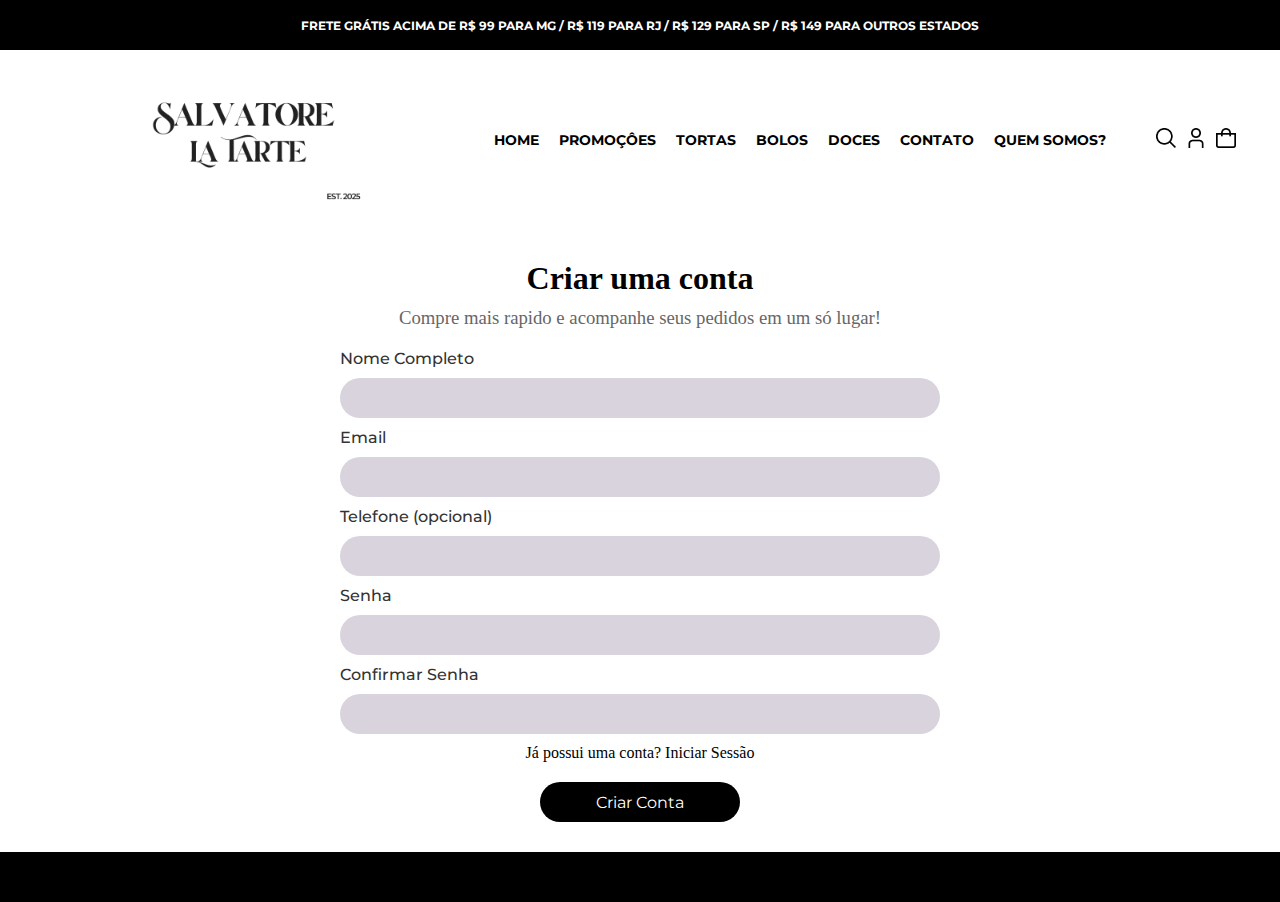
<file: cadastro.html>
<!DOCTYPE html>
<html lang="en">

<head>
    <meta charset="UTF-8">
    <meta name="viewport" content="width=device-width, initial-scale=1.0">
    <title>Site Salvatore</title>
    <link rel="stylesheet" href="cadastro.css">
    <style>
        @import url('https://fonts.googleapis.com/css2?family=Khand:wght@300;400;500;600;700&family=Montserrat:ital,wght@0,100..900;1,100..900&display=swap');
    </style>
</head>

<body>

    <header>
        <div id="icons"></div>
        <h2>FRETE GRÁTIS ACIMA DE R$ 99 PARA MG / R$ 119 PARA RJ / R$ 129 PARA SP / R$ 149 PARA OUTROS ESTADOS</h2>
    </header>


    <section>
        <div id="header2">
            <img src="logo.png" alt="" width="400px">
            <div id="legendas">
                <a href="index.html">HOME</a>
                <a href="#">PROMOÇÔES</a>
                <a href="#">TORTAS</a>
                <a href="#">BOLOS</a>
                <a href="#">DOCES</a>
                <a href="contato.html">CONTATO</a>
                <a href="quemsomos.html">QUEM SOMOS?</a>
            </div>
            <div style="display: flex; gap: 10px; align-items: center;">
                <a href="pesquisa.html"><img src="lupa.png" alt="Buscar" width="20px" style="cursor: pointer;"></a>
                <a href="cadastro.html"><img src="user.png" alt="Usuário" width="20px" style="cursor: pointer;"></a>
                <a href="pedidos.html"><img src="bag.png" alt="Pedidos" width="20px" style="cursor: pointer;"></a>
            </div>
        </div>
    </section>

    <div id="quem-somos">
        <h1>Criar uma conta</h1>
        <h3>Compre mais rapido e acompanhe seus pedidos em um só lugar!</h3>

        <form action="">

            <label for="nome">Nome Completo</label>
            <input id="azul" type="text" name="nome" required>
            <label for="email">Email</label>
            <input id="azul" type="email" name="email" required>
            <label for="telefone">Telefone (opcional)</label>
            <input id="azul" type="tel" name="telefone" required>
            <label for="senha">Senha</label>
            <input id="azul" type="password" name="senha" required>
            <label for="confirmar-senha">Confirmar Senha</label>
            <input id="azul" type="password" name="confirmar-senha" required>

            <p>Já possui uma conta? Iniciar Sessão</p>
            <button id="send" type="submit">Criar Conta</button>
        </form>
    </div>


    <footer></footer>

</body>

</html>
</file>
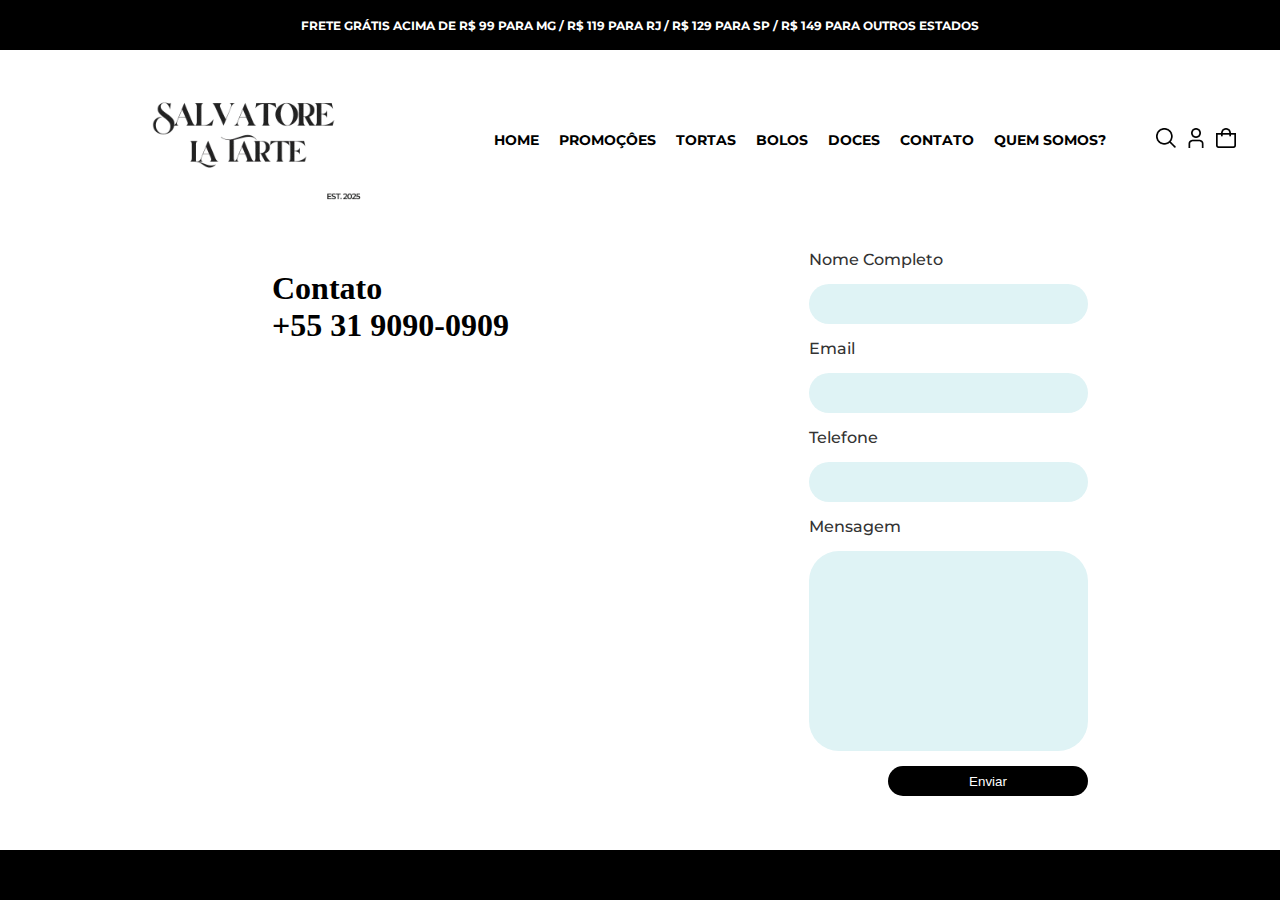
<file: contato.html>
<!DOCTYPE html>
<html lang="en">

<head>
    <meta charset="UTF-8">
    <meta name="viewport" content="width=device-width, initial-scale=1.0">
    <title>Site Salvatore</title>
    <link rel="stylesheet" href="contato.css">
    <style>
        @import url('https://fonts.googleapis.com/css2?family=Khand:wght@300;400;500;600;700&family=Montserrat:ital,wght@0,100..900;1,100..900&display=swap');
    </style>
</head>

<body>

    <header>
        <div id="icons"></div>
        <h2>FRETE GRÁTIS ACIMA DE R$ 99 PARA MG / R$ 119 PARA RJ / R$ 129 PARA SP / R$ 149 PARA OUTROS ESTADOS</h2>
    </header>


    <section>
        <div id="header2">
            <img src="logo.png" alt="" width="400px">
            <div id="legendas">
                <a href="index.html">HOME</a>
                <a href="#">PROMOÇÔES</a>
                <a href="#">TORTAS</a>
                <a href="#">BOLOS</a>
                <a href="#">DOCES</a>
                <a href="contato.html">CONTATO</a>
                <a href="quemsomos.html">QUEM SOMOS?</a>
            </div>
            <div style="display: flex; gap: 10px; align-items: center;">
                <a href="pesquisa.html"><img src="lupa.png" alt="Buscar" width="20px" style="cursor: pointer;"></a>
                <a href="cadastro.html"><img src="user.png" alt="Usuário" width="20px" style="cursor: pointer;"></a>
                <a href="pedidos.html"><img src="bag.png" alt="Pedidos" width="20px" style="cursor: pointer;"></a>
            </div>
        </div>
    </section>

    <div id="a">

        <div id="quem-somos">
            <h1>Contato</h1>
            <h1>+55 31 9090-0909</h1>
        </div>
        <form action="">

            <label for="">Nome Completo</label>
            <input id="azul"></imput>
            <label for="">Email</label>
            <input id="azul"></imput>
            <label for="">Telefone</label>
            <input id="azul"></imput>
            <label for="">Mensagem</label>
            <input id="azul1"></imput>
            
            <button id="send">Enviar</button>
        </form>
    </div>


    <footer></footer>

</body>

</html>
</file>
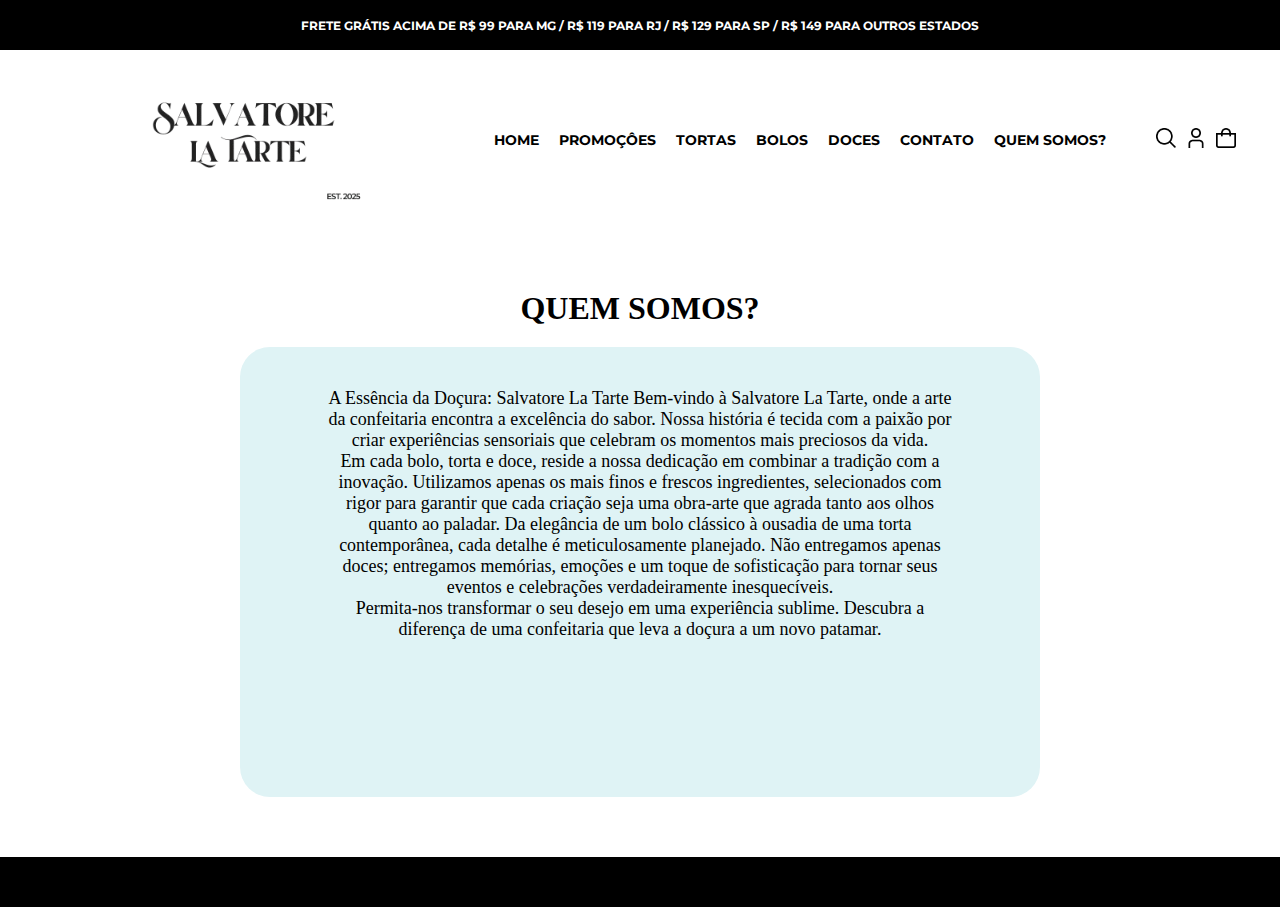
<file: quemsomos.html>
<!DOCTYPE html>
<html lang="en">

<head>
    <meta charset="UTF-8">
    <meta name="viewport" content="width=device-width, initial-scale=1.0">
    <title>Site Salvatore</title>
    <link rel="stylesheet" href="quemsomos.css">
    <style>
        @import url('https://fonts.googleapis.com/css2?family=Khand:wght@300;400;500;600;700&family=Montserrat:ital,wght@0,100..900;1,100..900&display=swap');
    </style>
</head>

<body>

    <header>
        <div id="icons"></div>
        <h2>FRETE GRÁTIS ACIMA DE R$ 99 PARA MG / R$ 119 PARA RJ / R$ 129 PARA SP / R$ 149 PARA OUTROS ESTADOS</h2>
    </header>


    <section>
        <div id="header2">
            <img src="logo.png" alt="" width="400px">
            <div id="legendas">
                <a href="index.html">HOME</a>
                <a href="#">PROMOÇÔES</a>
                <a href="#">TORTAS</a>
                <a href="#">BOLOS</a>
                <a href="#">DOCES</a>
                <a href="contato.html">CONTATO</a>
                <a href="quemsomos.html">QUEM SOMOS?</a>
            </div>
            <div style="display: flex; gap: 10px; align-items: center;">
                <a href="pesquisa.html"><img src="lupa.png" alt="Buscar" width="20px" style="cursor: pointer;"></a>
                <a href="cadastro.html"><img src="user.png" alt="Usuário" width="20px" style="cursor: pointer;"></a>
                <a href="pedidos.html"><img src="bag.png" alt="Pedidos" width="20px" style="cursor: pointer;"></a>
            </div>
        </div>
    </section>

    <div id="quem-somos">
        <h1>QUEM SOMOS?</h1>
        <div id="azul">A Essência da Doçura: Salvatore La Tarte
            Bem-vindo à Salvatore La Tarte, onde a arte da confeitaria encontra a excelência do sabor. Nossa história é
            tecida com a paixão por criar experiências sensoriais que celebram os momentos mais preciosos da vida.<br>
            Em cada bolo, torta e doce, reside a nossa dedicação em combinar a tradição com a inovação. Utilizamos
            apenas os mais finos e frescos ingredientes, selecionados com rigor para garantir que cada criação seja uma
            obra-arte que agrada tanto aos olhos quanto ao paladar.
            Da elegância de um bolo clássico à ousadia de uma torta contemporânea, cada detalhe é meticulosamente
            planejado. Não entregamos apenas doces; entregamos memórias, emoções e um toque de sofisticação para tornar
            seus eventos e celebrações verdadeiramente inesquecíveis.<br>
            Permita-nos transformar o seu desejo em uma experiência sublime. Descubra a diferença de uma confeitaria que
            leva a doçura a um novo patamar.</div>
    </div>


    <footer></footer>

</body>

</html>
</file>
<file: cadastro.css>
* {
    box-sizing: border-box;
    margin: 0%;
}

.montserrat-khand {
    font-family: "Montserrat", sans-serif;
    font-optical-sizing: auto;
    font-weight: 400;
    font-style: normal;
}


header {
    background-color: black;
    width: 100%;
    color: white;
    display: flex;
    flex-direction: row;
    height: 50px;
    justify-content: center;
    align-items: center;
}


a {
    text-decoration: none;
    color: black;
    font-weight: bold;
    font-size: 14px;
}

header>h2 {
    font-size: 12px;
    font-family: "Montserrat", sans-serif;
}

#header2 {
    display: flex;
    flex-direction: row;
    align-items: center;
    justify-content: center;
    gap: 50px;
    width: 100%;
}

#legendas {
    display: flex;
    flex-direction: row;
    font-family: "Montserrat", sans-serif;
    font-size: 10px;
    gap: 20px;
    text-decoration: none;
    justify-content: center;
    white-space: nowrap;
    flex-shrink: 0;
}

body {
    display: flex;
    align-items: center;
    flex-direction: column;
    min-height: 100vh;
}

section {
    height: 20vh;
    width: 70%;
    display: flex;
}

#quem-somos {
    width: 70%;
    text-align: center;
    margin: 10px auto;
    padding: 20px;
    flex: 1;
}

#quem-somos > h1 {
    margin-bottom: 10px;
}

#quem-somos > h3 {
    margin-bottom: 20px;
    font-weight: 400;
    color: #666;
}

footer {
    background-color: black;
    height: 50px;
    width: 100%;
    margin-top: auto;
}

#azul {
    background-color:#D8D3DD;
    border-radius: 30px;
    width: 100%;
    height: 40px;
    border: solid 0px;
    outline: none;
    padding: 15px;
    font-size: 16px;
}

form {
    display: flex;
    flex-direction: column;
    gap: 10px;
    width: 600px;
    margin: 0 auto;
}

label {
    font-family: "Montserrat", sans-serif;
    font-size: 16px;
    font-weight: 500;
    color: #333;
    text-align: left;
}

#send {
    border-radius: 20px;
    background-color: black;
    outline: none;
    color: white;
    border: solid 0px;
    width: 200px;
    height: 40px;
    align-self: center;
    font-family: "Montserrat", sans-serif;
    font-size: 16px;
    cursor: pointer;
    margin-top: 10px;
}

@media (min-width: 1101px) {
    section {
        width: 70%;
    }
    
    #quem-somos {
        width: 70%;
    }
}

@media (min-width: 550px) and (max-width: 1100px) {
    section {
        width: 85%;
    }
    
    #quem-somos {
        width: 85%;
    }
    
    #header2 img {
        width: 350px;
    }
    
    #legendas {
        gap: 15px;
        font-size: 9px;
    }
    
    form {
        width: 500px;
    }
}

@media (max-width: 549px) {
    header h2 {
        font-size: 9px;
        padding: 0 5px;
    }
    
    section {
        width: 95%;
    }
    
    #header2 {
        flex-direction: column;
        gap: 10px;
        align-items: center;
    }
    
    #header2 img {
        width: 200px;
    }
    
    #legendas {
        gap: 5px;
        font-size: 7px;
        white-space: nowrap;
        flex-shrink: 0;
    }
    
    #quem-somos {
        width: 95%;
        padding: 15px;
    }
    
    form {
        width: 100%;
    }
}
@media (max-width: 768px) {
    section {
        width: 90%;
    }
    
    #quem-somos {
        width: 90%;
    }
    
    #header2 {
        flex-direction: column;
        gap: 20px;
    }
    
    #header2 img {
        width: 300px !important;
    }
    

    #header2 > div:last-child {
        gap: 15px !important;
    }
    
    #header2 > div:last-child img {
        width: 24px !important;
        height: 24px !important;
    }
    
    #legendas {
        gap: 15px;
        font-size: 14px;
    }
    
    #legendas a {
        padding: 10px 12px;
        background: #f0f0f0;
        border-radius: 5px;
        margin: 2px;
    }
    
    form {
        width: 100%;
    }
}
</file>
<file: contato.css>
* {
    box-sizing: border-box;
    margin: 0%;
}

.montserrat-khand {
    font-family: "Montserrat", sans-serif;
    font-optical-sizing: auto;
    font-weight: 400;
    font-style: normal;
}


header {
    background-color: black;
    width: 100%;
    color: white;
    display: flex;
    flex-direction: row;
    height: 50px;
    justify-content: center;
    align-items: center;
}

header>h2 {
    font-size: 12px;
    font-family: "Montserrat", sans-serif;
}

#header2 {
    display: flex;
    flex-direction: row;
    align-items: center;
    justify-content: center;
    gap: 50px;
    width: 100%;
}

#legendas {
    display: flex;
    flex-direction: row;
    font-family: "Montserrat", sans-serif;
    font-size: 10px;
    gap: 20px;
    text-decoration: none;
    justify-content: center;
    white-space: nowrap;
    flex-shrink: 0;
}

body {
    display: flex;
    align-items: center;
    flex-direction: column;
    min-height: 100vh;
}

section {
    height: 20vh;
    width: 70%;
    display: flex;
}

#quem-somos {
    text-align: left;
    padding: 20px;
    flex-shrink: 0;
    margin-left: 60px;
}


footer {
    background-color: black;
    height: 50px;
    width: 100%;
    margin-top: auto;
}

#azul {
    background-color: #DFF3F5;
    border-radius: 30px;
    width: 100%;
    height: 40px;
    border: solid 0px;
    outline: none;
    padding: 15px;
    font-size: 16px;
}

a {
    text-decoration: none;
    color: black;
    font-weight: bold;
    font-size: 14px;
}

    #azul1 {
        background-color: #DFF3F5;
        border-radius: 30px;
        width: 100%;
        height: 200px;
        border: solid 0px;
        outline: none;
        padding: 15px;
        font-size: 16px;
    }

    #a {
        display: flex;
        flex-direction: row;
        align-items: flex-start;
        gap: 80px;
        width: 70%;
        margin: 20px auto;
        justify-content: flex-start;
        flex: 1;
    }

    label {
        font-family: "Montserrat", sans-serif;
        font-size: 16px;
        font-weight: 500;
        color: #333;
    }

    #send {
        border-radius: 20px;
        background-color: black;
        outline: none;
        color: white;
        border: solid 0px;
        width: 200px;
        height: 30px;
        align-self: flex-end;
    }

    form {
        display: flex;
        flex-direction: column;
        gap: 15px;
        width: 450px;
        margin-left: 200px;
    }


@media (min-width: 1101px) {
    section {
        width: 70%;
    }
}

@media (min-width: 550px) and (max-width: 1100px) {
    section {
        width: 85%;
    }
    
    #header2 img {
        width: 350px;
    }
    
    #legendas {
        gap: 15px;
        font-size: 9px;
    }
}

@media (max-width: 549px) {
    header h2 {
        font-size: 9px;
        padding: 0 5px;
    }
    
    section {
        width: 95%;
    }
    
    #header2 {
        flex-direction: column;
        gap: 10px;
        align-items: center;
    }
    
    #header2 img {
        width: 200px;
    }
    
    #legendas {
        gap: 5px;
        font-size: 7px;
        white-space: nowrap;
        flex-shrink: 0;
    }
    
    #a {
        flex-direction: column;
        width: 95%;
        gap: 20px;
    }
    
    form {
        width: 100%;
        margin-left: 0;
    }
}
@media (max-width: 768px) {
    section {
        width: 90%;
    }
    
    #header2 {
        flex-direction: column;
        gap: 20px;
    }
    
    #header2 img {
        width: 300px !important;
    }
    

    #header2 > div:last-child {
        gap: 15px !important;
    }
    
    #header2 > div:last-child img {
        width: 24px !important;
        height: 24px !important;
    }
    
    #legendas {
        gap: 15px;
        font-size: 14px;
    }
    
    #legendas a {
        padding: 10px 12px;
        background: #f0f0f0;
        border-radius: 5px;
        margin: 2px;
    }
    
    #a {
        flex-direction: column;
        width: 95%;
        gap: 20px;
    }
    
    form {
        width: 100%;
        margin-left: 0;
    }
}
</file>
<file: quemsomos.css>
* {
    box-sizing: border-box;
    margin: 0%;
}

.montserrat-khand {
    font-family: "Montserrat", sans-serif;
    font-optical-sizing: auto;
    font-weight: 400;
    font-style: normal;
}


header {
    background-color: black;
    width: 100%;
    color: white;
    display: flex;
    flex-direction: row;
    height: 50px;
    justify-content: center;
    align-items: center;
}


a {
    text-decoration: none;
    color: black;
    font-weight: bold;
    font-size: 14px;
}

header>h2 {
    font-size: 12px;
    font-family: "Montserrat", sans-serif;
}

#header2 {
    display: flex;
    flex-direction: row;
    align-items: center;
    justify-content: center;
    gap: 50px;
    width: 100%;
}

#legendas {
    display: flex;
    flex-direction: row;
    font-family: "Montserrat", sans-serif;
    font-size: 10px;
    gap: 20px;
    text-decoration: none;
    justify-content: center;
    white-space: nowrap;
    flex-shrink: 0;
}

body {
    display: flex;
    align-items: center;
    flex-direction: column;
    min-height: 100vh;
    overflow-x: hidden;
}

section {
    height: 20vh;
    width: 70%;
    display: flex;
}

#quem-somos {
    width: 70%;
    text-align: center;
    margin: 20px auto;
    padding: 40px;
}

#quem-somos>h1 {
    margin-bottom: 20px;
}

footer {
    background-color: black;
    height: 50px;
    width: 100%;
    margin-top: auto;
}

#azul {
    background-color: #DFF3F5;
    border-radius: 30px;
    width: 800px;
    height: 450px;
    margin: 0 auto;
    padding: 5%;
    font-size: 18px;
    padding-left: 10%;
    padding-right: 10%;
}


@media (max-width: 768px) {
    section {
        width: 90%;
    }
    
    #quem-somos {
        width: 90%;
    }
    
    #header2 {
        flex-direction: column;
        gap: 20px;
    }
    
    #header2 img {
        width: 300px !important;
    }
    

    #header2 > div:last-child {
        gap: 15px !important;
    }
    
    #header2 > div:last-child img {
        width: 24px !important;
        height: 24px !important;
    }
    
    #legendas {
        gap: 15px;
        font-size: 14px;
    }
    
    #legendas a {
        padding: 10px 12px;
        background: #f0f0f0;
        border-radius: 5px;
        margin: 2px;
    }
    
    #azul {
        width: 95%;
        font-size: 16px;
    }
}
</file>
